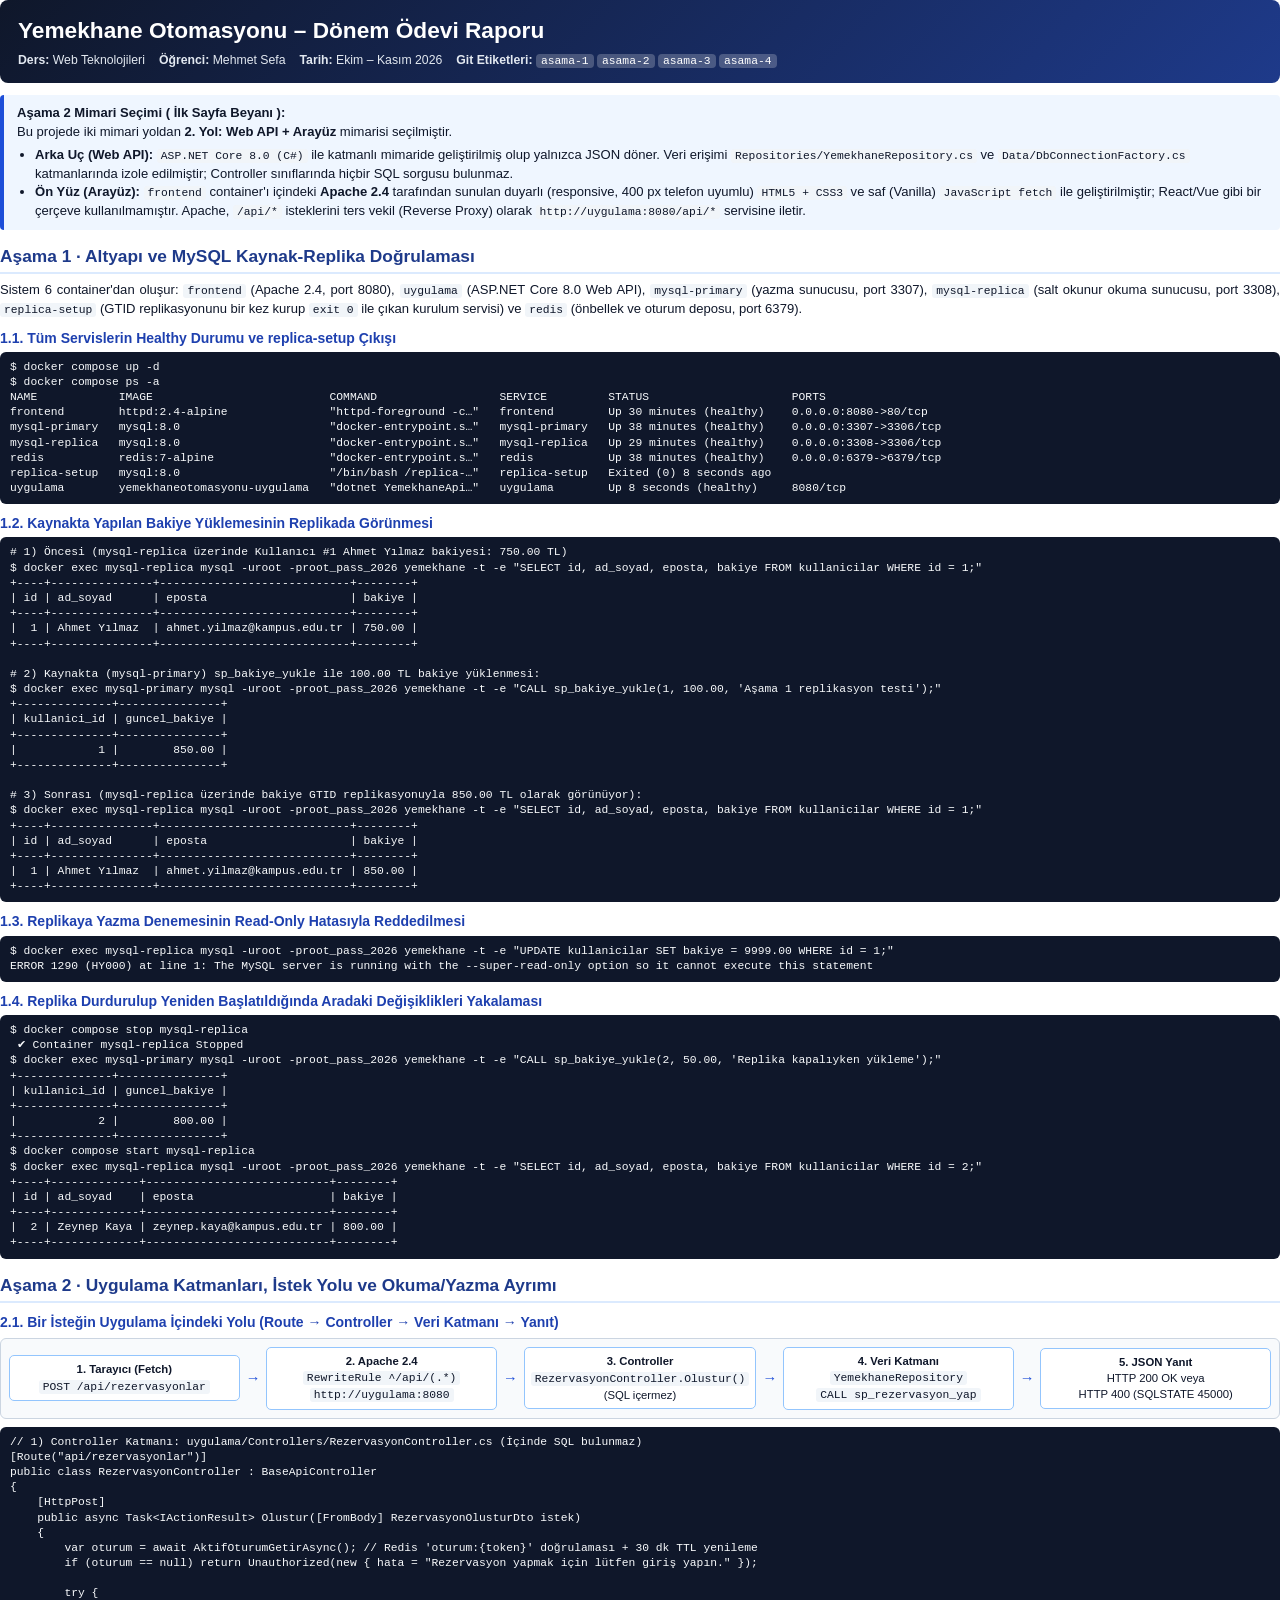
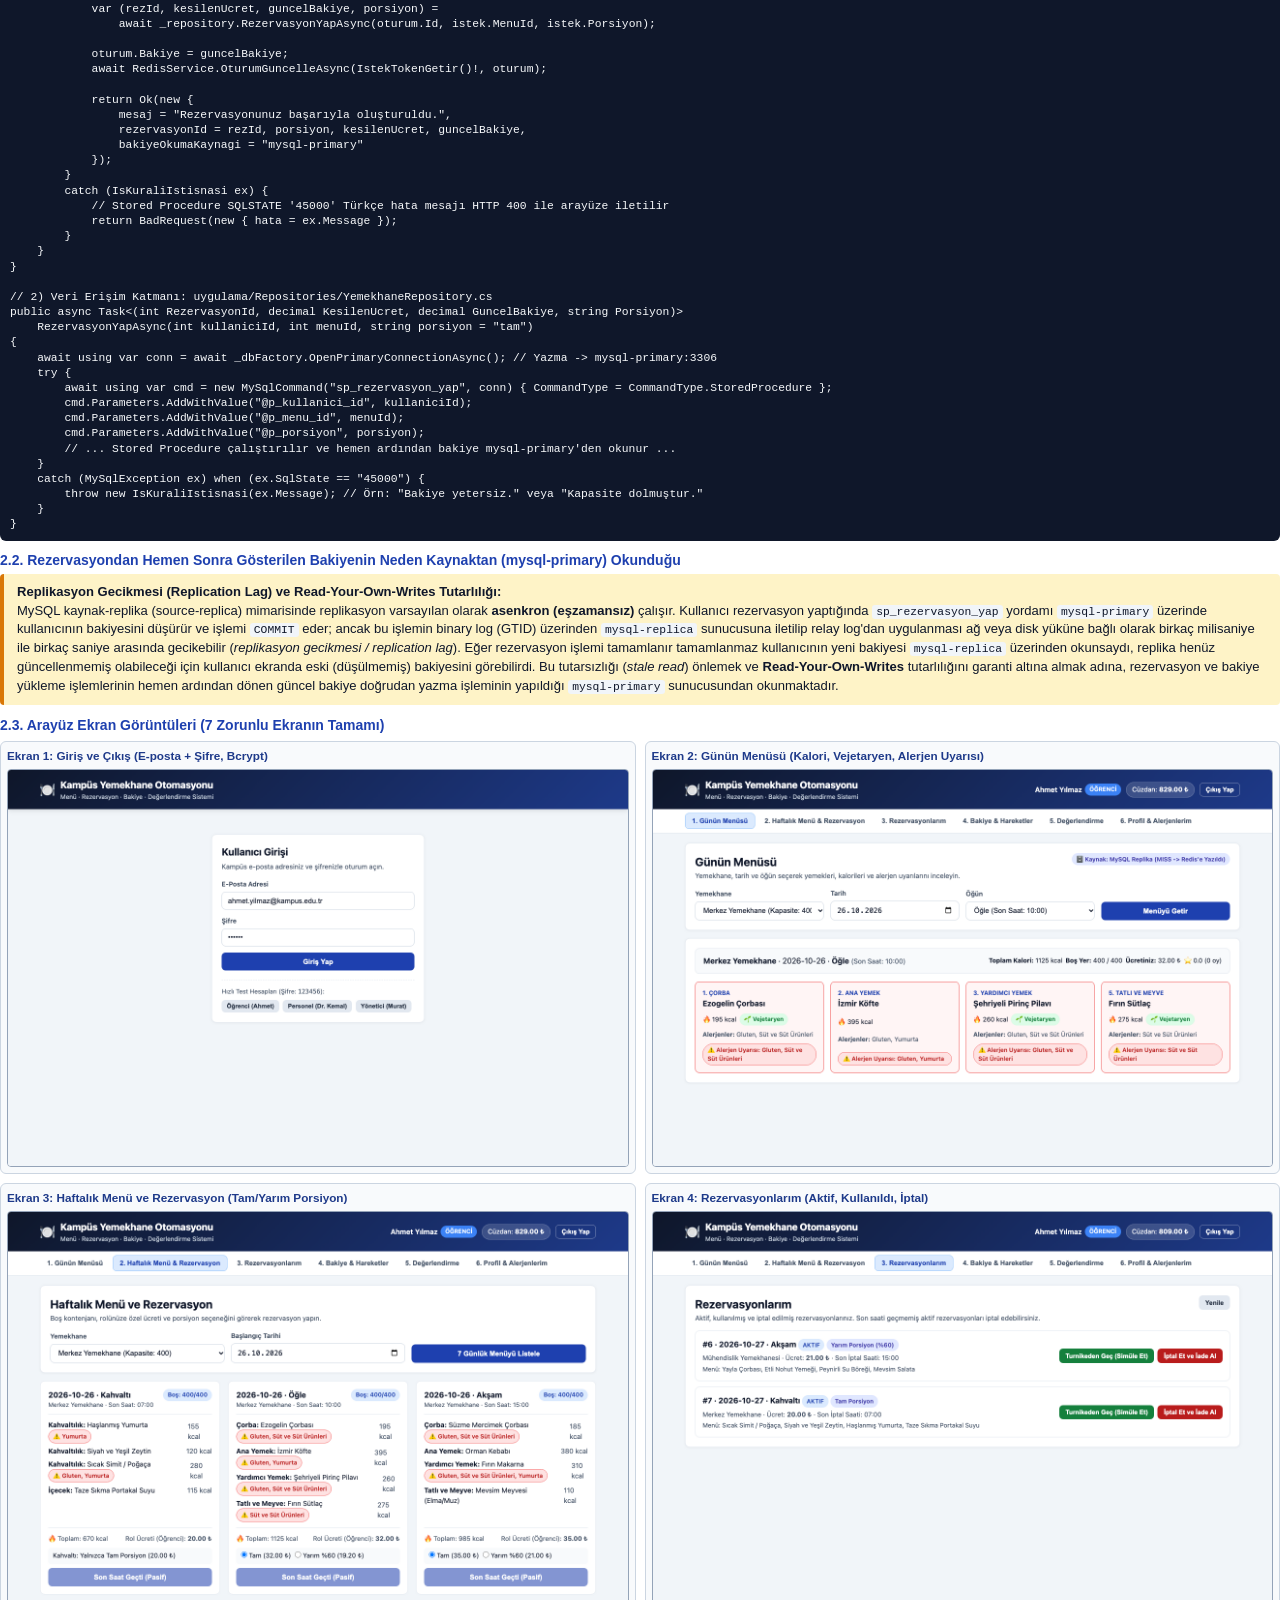
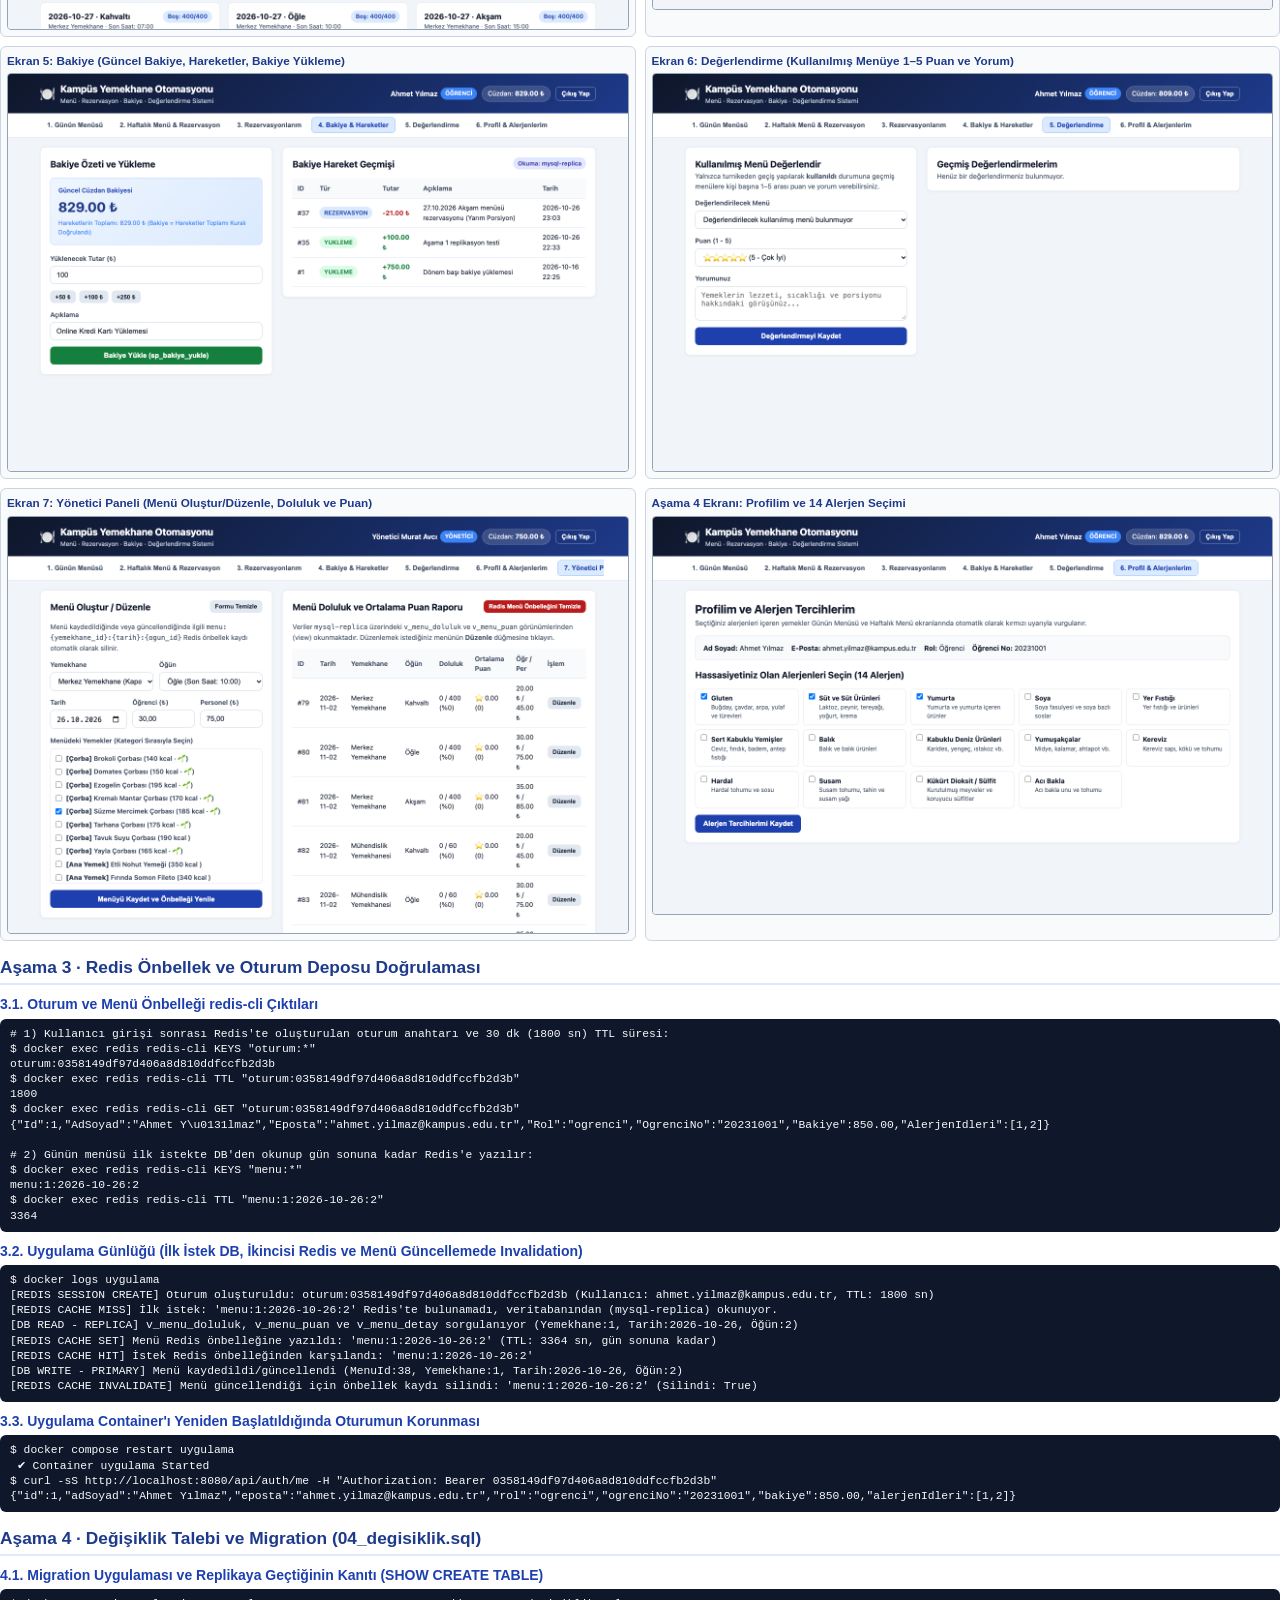
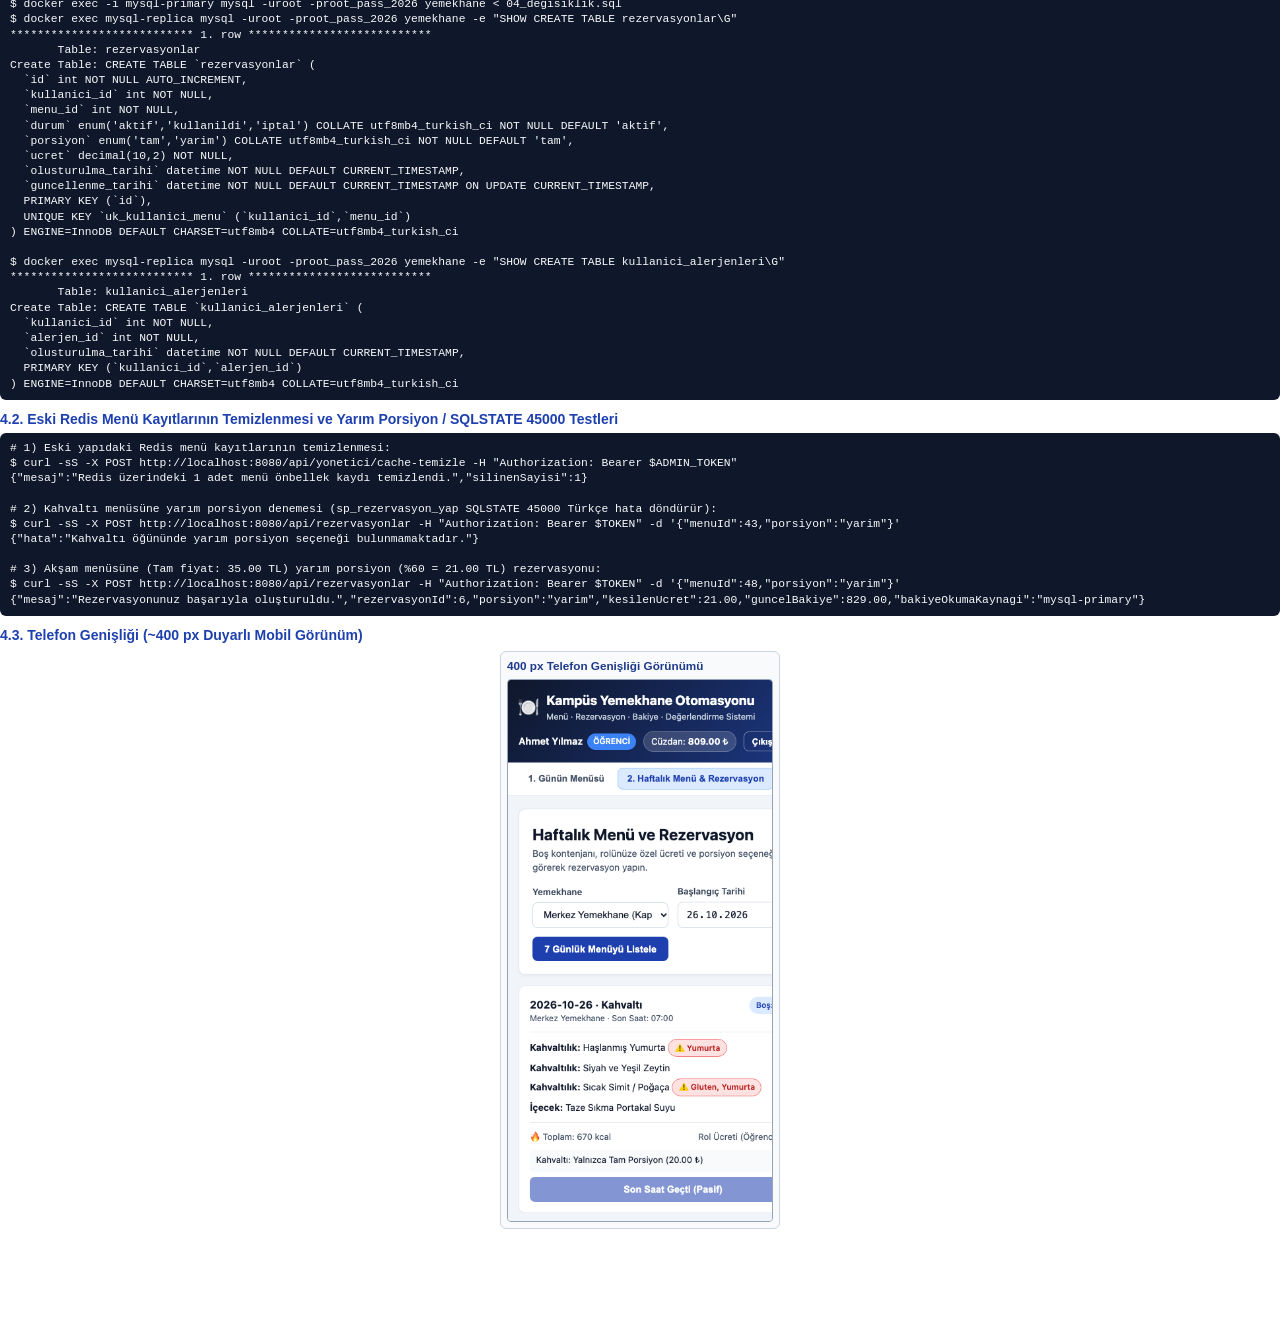
<file: rapor/rapor.html>
<!DOCTYPE html>
<html lang="tr">
<head>
    <meta charset="UTF-8">
    <title>Yemekhane Otomasyonu – Dönem Ödevi Raporu</title>
    <style>
        @page {
            size: A4;
            margin: 12mm 13mm 12mm 13mm;
        }
        * {
            box-sizing: border-box;
            margin: 0;
            padding: 0;
        }
        body {
            font-family: -apple-system, BlinkMacSystemFont, "Segoe UI", Roboto, "Helvetica Neue", Arial, sans-serif;
            color: #0f172a;
            line-height: 1.44;
            font-size: 9.8pt;
            background: #ffffff;
        }
        h1 {
            font-size: 17pt;
            color: #1e3a8a;
            margin-bottom: 4px;
        }
        h2 {
            font-size: 13pt;
            color: #1e3a8a;
            border-bottom: 2px solid #dbeafe;
            padding-bottom: 3px;
            margin-top: 14px;
            margin-bottom: 7px;
            page-break-after: avoid;
        }
        h3 {
            font-size: 10.5pt;
            color: #1e40af;
            margin-top: 9px;
            margin-bottom: 4px;
            page-break-after: avoid;
        }
        p {
            margin-bottom: 6px;
            text-align: justify;
        }
        ul {
            margin-left: 18px;
            margin-top: 4px;
        }
        .report-header {
            background: linear-gradient(135deg, #0f172a 0%, #1e3a8a 100%);
            color: #ffffff;
            padding: 14px 18px;
            border-radius: 8px;
            margin-bottom: 12px;
        }
        .report-header h1 {
            color: #ffffff;
        }
        .report-meta {
            display: flex;
            flex-wrap: wrap;
            gap: 14px;
            font-size: 9.2pt;
            color: #e2e8f0;
            margin-top: 5px;
        }
        .report-header code {
            background: rgba(255, 255, 255, 0.22);
            color: #ffffff;
            padding: 1px 5px;
            border-radius: 4px;
        }
        .info-box {
            background: #eff6ff;
            border-left: 4px solid #1d4ed8;
            padding: 9px 13px;
            border-radius: 4px;
            margin-bottom: 10px;
        }
        .warn-box {
            background: #fef3c7;
            border-left: 4px solid #d97706;
            padding: 9px 13px;
            border-radius: 4px;
            margin-bottom: 10px;
            page-break-inside: avoid;
        }
        pre {
            background: #0f172a;
            color: #f8fafc;
            padding: 8px 10px;
            border-radius: 6px;
            font-family: "SFMono-Regular", Consolas, "Liberation Mono", Menlo, monospace;
            font-size: 7.7pt;
            line-height: 1.34;
            overflow-x: auto;
            white-space: pre-wrap;
            word-break: break-all;
            margin-bottom: 8px;
            page-break-inside: avoid;
        }
        code {
            font-family: "SFMono-Regular", Consolas, Menlo, monospace;
            background: #f1f5f9;
            color: #0f172a;
            padding: 1px 4px;
            border-radius: 3px;
            font-size: 8.5pt;
        }
        pre code {
            background: transparent;
            padding: 0;
            color: #f8fafc;
        }
        .screens-grid {
            display: grid;
            grid-template-columns: 1fr 1fr;
            gap: 9px;
            margin-top: 6px;
            margin-bottom: 10px;
        }
        .screen-card {
            border: 1px solid #cbd5e1;
            border-radius: 6px;
            padding: 6px;
            background: #f8fafc;
            page-break-inside: avoid;
        }
        .screen-card h4 {
            font-size: 8.8pt;
            color: #1e3a8a;
            margin-bottom: 4px;
        }
        .screen-card img {
            width: 100%;
            border: 1px solid #94a3b8;
            border-radius: 4px;
            display: block;
        }
        .flow-diagram {
            display: flex;
            align-items: center;
            justify-content: space-between;
            gap: 6px;
            background: #f8fafc;
            border: 1px solid #cbd5e1;
            padding: 8px;
            border-radius: 6px;
            margin: 6px 0 8px;
            font-size: 8.5pt;
            text-align: center;
            page-break-inside: avoid;
        }
        .flow-step {
            background: #ffffff;
            border: 1px solid #93c5fd;
            border-radius: 5px;
            padding: 5px 6px;
            flex: 1;
        }
        .flow-arrow {
            font-weight: bold;
            color: #1d4ed8;
            font-size: 11pt;
        }
    </style>
</head>
<body>

    <div class="report-header">
        <h1>Yemekhane Otomasyonu – Dönem Ödevi Raporu</h1>
        <div class="report-meta">
            <span><strong>Ders:</strong> Web Teknolojileri</span>
            <span><strong>Öğrenci:</strong> Mehmet Sefa</span>
            <span><strong>Tarih:</strong> Ekim – Kasım 2026</span>
            <span><strong>Git Etiketleri:</strong> <code>asama-1</code> <code>asama-2</code> <code>asama-3</code> <code>asama-4</code></span>
        </div>
    </div>

    <div class="info-box">
        <strong>Aşama 2 Mimari Seçimi ( İlk Sayfa Beyanı ):</strong><br>
        Bu projede iki mimari yoldan <strong>2. Yol: Web API + Arayüz</strong> mimarisi seçilmiştir.
        <ul>
            <li><strong>Arka Uç (Web API):</strong> <code>ASP.NET Core 8.0 (C#)</code> ile katmanlı mimaride geliştirilmiş olup yalnızca JSON döner. Veri erişimi <code>Repositories/YemekhaneRepository.cs</code> ve <code>Data/DbConnectionFactory.cs</code> katmanlarında izole edilmiştir; Controller sınıflarında hiçbir SQL sorgusu bulunmaz.</li>
            <li><strong>Ön Yüz (Arayüz):</strong> <code>frontend</code> container'ı içindeki <strong>Apache 2.4</strong> tarafından sunulan duyarlı (responsive, 400 px telefon uyumlu) <code>HTML5 + CSS3</code> ve saf (Vanilla) <code>JavaScript fetch</code> ile geliştirilmiştir; React/Vue gibi bir çerçeve kullanılmamıştır. Apache, <code>/api/*</code> isteklerini ters vekil (Reverse Proxy) olarak <code>http://uygulama:8080/api/*</code> servisine iletir.</li>
        </ul>
    </div>

    <h2>Aşama 1 · Altyapı ve MySQL Kaynak-Replika Doğrulaması</h2>
    <p>Sistem 6 container'dan oluşur: <code>frontend</code> (Apache 2.4, port 8080), <code>uygulama</code> (ASP.NET Core 8.0 Web API), <code>mysql-primary</code> (yazma sunucusu, port 3307), <code>mysql-replica</code> (salt okunur okuma sunucusu, port 3308), <code>replica-setup</code> (GTID replikasyonunu bir kez kurup <code>exit 0</code> ile çıkan kurulum servisi) ve <code>redis</code> (önbellek ve oturum deposu, port 6379).</p>

    <h3>1.1. Tüm Servislerin Healthy Durumu ve replica-setup Çıkışı</h3>
    <pre><code>$ docker compose up -d
$ docker compose ps -a
NAME            IMAGE                          COMMAND                  SERVICE         STATUS                     PORTS
frontend        httpd:2.4-alpine               "httpd-foreground -c…"   frontend        Up 30 minutes (healthy)    0.0.0.0:8080->80/tcp
mysql-primary   mysql:8.0                      "docker-entrypoint.s…"   mysql-primary   Up 38 minutes (healthy)    0.0.0.0:3307->3306/tcp
mysql-replica   mysql:8.0                      "docker-entrypoint.s…"   mysql-replica   Up 29 minutes (healthy)    0.0.0.0:3308->3306/tcp
redis           redis:7-alpine                 "docker-entrypoint.s…"   redis           Up 38 minutes (healthy)    0.0.0.0:6379->6379/tcp
replica-setup   mysql:8.0                      "/bin/bash /replica-…"   replica-setup   Exited (0) 8 seconds ago
uygulama        yemekhaneotomasyonu-uygulama   "dotnet YemekhaneApi…"   uygulama        Up 8 seconds (healthy)     8080/tcp</code></pre>

    <h3>1.2. Kaynakta Yapılan Bakiye Yüklemesinin Replikada Görünmesi</h3>
    <pre><code># 1) Öncesi (mysql-replica üzerinde Kullanıcı #1 Ahmet Yılmaz bakiyesi: 750.00 TL)
$ docker exec mysql-replica mysql -uroot -proot_pass_2026 yemekhane -t -e "SELECT id, ad_soyad, eposta, bakiye FROM kullanicilar WHERE id = 1;"
+----+---------------+----------------------------+--------+
| id | ad_soyad      | eposta                     | bakiye |
+----+---------------+----------------------------+--------+
|  1 | Ahmet Yılmaz  | ahmet.yilmaz@kampus.edu.tr | 750.00 |
+----+---------------+----------------------------+--------+

# 2) Kaynakta (mysql-primary) sp_bakiye_yukle ile 100.00 TL bakiye yüklenmesi:
$ docker exec mysql-primary mysql -uroot -proot_pass_2026 yemekhane -t -e "CALL sp_bakiye_yukle(1, 100.00, 'Aşama 1 replikasyon testi');"
+--------------+---------------+
| kullanici_id | guncel_bakiye |
+--------------+---------------+
|            1 |        850.00 |
+--------------+---------------+

# 3) Sonrası (mysql-replica üzerinde bakiye GTID replikasyonuyla 850.00 TL olarak görünüyor):
$ docker exec mysql-replica mysql -uroot -proot_pass_2026 yemekhane -t -e "SELECT id, ad_soyad, eposta, bakiye FROM kullanicilar WHERE id = 1;"
+----+---------------+----------------------------+--------+
| id | ad_soyad      | eposta                     | bakiye |
+----+---------------+----------------------------+--------+
|  1 | Ahmet Yılmaz  | ahmet.yilmaz@kampus.edu.tr | 850.00 |
+----+---------------+----------------------------+--------+</code></pre>

    <h3>1.3. Replikaya Yazma Denemesinin Read-Only Hatasıyla Reddedilmesi</h3>
    <pre><code>$ docker exec mysql-replica mysql -uroot -proot_pass_2026 yemekhane -t -e "UPDATE kullanicilar SET bakiye = 9999.00 WHERE id = 1;"
ERROR 1290 (HY000) at line 1: The MySQL server is running with the --super-read-only option so it cannot execute this statement</code></pre>

    <h3>1.4. Replika Durdurulup Yeniden Başlatıldığında Aradaki Değişiklikleri Yakalaması</h3>
    <pre><code>$ docker compose stop mysql-replica
 ✔ Container mysql-replica Stopped
$ docker exec mysql-primary mysql -uroot -proot_pass_2026 yemekhane -t -e "CALL sp_bakiye_yukle(2, 50.00, 'Replika kapalıyken yükleme');"
+--------------+---------------+
| kullanici_id | guncel_bakiye |
+--------------+---------------+
|            2 |        800.00 |
+--------------+---------------+
$ docker compose start mysql-replica
$ docker exec mysql-replica mysql -uroot -proot_pass_2026 yemekhane -t -e "SELECT id, ad_soyad, eposta, bakiye FROM kullanicilar WHERE id = 2;"
+----+-------------+---------------------------+--------+
| id | ad_soyad    | eposta                    | bakiye |
+----+-------------+---------------------------+--------+
|  2 | Zeynep Kaya | zeynep.kaya@kampus.edu.tr | 800.00 |
+----+-------------+---------------------------+--------+</code></pre>

    <h2>Aşama 2 · Uygulama Katmanları, İstek Yolu ve Okuma/Yazma Ayrımı</h2>

    <h3>2.1. Bir İsteğin Uygulama İçindeki Yolu (Route → Controller → Veri Katmanı → Yanıt)</h3>
    <div class="flow-diagram">
        <div class="flow-step"><strong>1. Tarayıcı (Fetch)</strong><br><code>POST /api/rezervasyonlar</code></div>
        <div class="flow-arrow">→</div>
        <div class="flow-step"><strong>2. Apache 2.4</strong><br><code>RewriteRule ^/api/(.*)</code><br><code>http://uygulama:8080</code></div>
        <div class="flow-arrow">→</div>
        <div class="flow-step"><strong>3. Controller</strong><br><code>RezervasyonController.Olustur()</code><br>(SQL içermez)</div>
        <div class="flow-arrow">→</div>
        <div class="flow-step"><strong>4. Veri Katmanı</strong><br><code>YemekhaneRepository</code><br><code>CALL sp_rezervasyon_yap</code></div>
        <div class="flow-arrow">→</div>
        <div class="flow-step"><strong>5. JSON Yanıt</strong><br>HTTP 200 OK veya<br>HTTP 400 (SQLSTATE 45000)</div>
    </div>

    <pre><code>// 1) Controller Katmanı: uygulama/Controllers/RezervasyonController.cs (İçinde SQL bulunmaz)
[Route("api/rezervasyonlar")]
public class RezervasyonController : BaseApiController
{
    [HttpPost]
    public async Task&lt;IActionResult&gt; Olustur([FromBody] RezervasyonOlusturDto istek)
    {
        var oturum = await AktifOturumGetirAsync(); // Redis 'oturum:{token}' doğrulaması + 30 dk TTL yenileme
        if (oturum == null) return Unauthorized(new { hata = "Rezervasyon yapmak için lütfen giriş yapın." });

        try {
            var (rezId, kesilenUcret, guncelBakiye, porsiyon) =
                await _repository.RezervasyonYapAsync(oturum.Id, istek.MenuId, istek.Porsiyon);

            oturum.Bakiye = guncelBakiye;
            await RedisService.OturumGuncelleAsync(IstekTokenGetir()!, oturum);

            return Ok(new {
                mesaj = "Rezervasyonunuz başarıyla oluşturuldu.",
                rezervasyonId = rezId, porsiyon, kesilenUcret, guncelBakiye,
                bakiyeOkumaKaynagi = "mysql-primary"
            });
        }
        catch (IsKuraliIstisnasi ex) {
            // Stored Procedure SQLSTATE '45000' Türkçe hata mesajı HTTP 400 ile arayüze iletilir
            return BadRequest(new { hata = ex.Message });
        }
    }
}

// 2) Veri Erişim Katmanı: uygulama/Repositories/YemekhaneRepository.cs
public async Task&lt;(int RezervasyonId, decimal KesilenUcret, decimal GuncelBakiye, string Porsiyon)&gt;
    RezervasyonYapAsync(int kullaniciId, int menuId, string porsiyon = "tam")
{
    await using var conn = await _dbFactory.OpenPrimaryConnectionAsync(); // Yazma -> mysql-primary:3306
    try {
        await using var cmd = new MySqlCommand("sp_rezervasyon_yap", conn) { CommandType = CommandType.StoredProcedure };
        cmd.Parameters.AddWithValue("@p_kullanici_id", kullaniciId);
        cmd.Parameters.AddWithValue("@p_menu_id", menuId);
        cmd.Parameters.AddWithValue("@p_porsiyon", porsiyon);
        // ... Stored Procedure çalıştırılır ve hemen ardından bakiye mysql-primary'den okunur ...
    }
    catch (MySqlException ex) when (ex.SqlState == "45000") {
        throw new IsKuraliIstisnasi(ex.Message); // Örn: "Bakiye yetersiz." veya "Kapasite dolmuştur."
    }
}</code></pre>

    <h3>2.2. Rezervasyondan Hemen Sonra Gösterilen Bakiyenin Neden Kaynaktan (mysql-primary) Okunduğu</h3>
    <div class="warn-box">
        <strong>Replikasyon Gecikmesi (Replication Lag) ve Read-Your-Own-Writes Tutarlılığı:</strong><br>
        MySQL kaynak-replika (source-replica) mimarisinde replikasyon varsayılan olarak <strong>asenkron (eşzamansız)</strong> çalışır. Kullanıcı rezervasyon yaptığında <code>sp_rezervasyon_yap</code> yordamı <code>mysql-primary</code> üzerinde kullanıcının bakiyesini düşürür ve işlemi <code>COMMIT</code> eder; ancak bu işlemin binary log (GTID) üzerinden <code>mysql-replica</code> sunucusuna iletilip relay log'dan uygulanması ağ veya disk yüküne bağlı olarak birkaç milisaniye ile birkaç saniye arasında gecikebilir (<em>replikasyon gecikmesi / replication lag</em>). Eğer rezervasyon işlemi tamamlanır tamamlanmaz kullanıcının yeni bakiyesi <code>mysql-replica</code> üzerinden okunsaydı, replika henüz güncellenmemiş olabileceği için kullanıcı ekranda eski (düşülmemiş) bakiyesini görebilirdi. Bu tutarsızlığı (<em>stale read</em>) önlemek ve <strong>Read-Your-Own-Writes</strong> tutarlılığını garanti altına almak adına, rezervasyon ve bakiye yükleme işlemlerinin hemen ardından dönen güncel bakiye doğrudan yazma işleminin yapıldığı <code>mysql-primary</code> sunucusundan okunmaktadır.
    </div>

    <h3>2.3. Arayüz Ekran Görüntüleri (7 Zorunlu Ekranın Tamamı)</h3>
    <div class="screens-grid">
        <div class="screen-card">
            <h4>Ekran 1: Giriş ve Çıkış (E-posta + Şifre, Bcrypt)</h4>
            <img src="img/screen_login.png" alt="Ekran 1 Giriş">
        </div>
        <div class="screen-card">
            <h4>Ekran 2: Günün Menüsü (Kalori, Vejetaryen, Alerjen Uyarısı)</h4>
            <img src="img/screen_gunun_menusu.png" alt="Ekran 2 Günün Menüsü">
        </div>
        <div class="screen-card">
            <h4>Ekran 3: Haftalık Menü ve Rezervasyon (Tam/Yarım Porsiyon)</h4>
            <img src="img/screen_haftalik_menu.png" alt="Ekran 3 Haftalık Menü">
        </div>
        <div class="screen-card">
            <h4>Ekran 4: Rezervasyonlarım (Aktif, Kullanıldı, İptal)</h4>
            <img src="img/screen_rezervasyonlarim.png" alt="Ekran 4 Rezervasyonlarım">
        </div>
        <div class="screen-card">
            <h4>Ekran 5: Bakiye (Güncel Bakiye, Hareketler, Bakiye Yükleme)</h4>
            <img src="img/screen_bakiye.png" alt="Ekran 5 Bakiye">
        </div>
        <div class="screen-card">
            <h4>Ekran 6: Değerlendirme (Kullanılmış Menüye 1–5 Puan ve Yorum)</h4>
            <img src="img/screen_degerlendirme.png" alt="Ekran 6 Değerlendirme">
        </div>
        <div class="screen-card">
            <h4>Ekran 7: Yönetici Paneli (Menü Oluştur/Düzenle, Doluluk ve Puan)</h4>
            <img src="img/screen_yonetici.png" alt="Ekran 7 Yönetici Paneli">
        </div>
        <div class="screen-card">
            <h4>Aşama 4 Ekranı: Profilim ve 14 Alerjen Seçimi</h4>
            <img src="img/screen_profil.png" alt="Profil ve Alerjen Seçimi">
        </div>
    </div>

    <h2>Aşama 3 · Redis Önbellek ve Oturum Deposu Doğrulaması</h2>
    <h3>3.1. Oturum ve Menü Önbelleği redis-cli Çıktıları</h3>
    <pre><code># 1) Kullanıcı girişi sonrası Redis'te oluşturulan oturum anahtarı ve 30 dk (1800 sn) TTL süresi:
$ docker exec redis redis-cli KEYS "oturum:*"
oturum:0358149df97d406a8d810ddfccfb2d3b
$ docker exec redis redis-cli TTL "oturum:0358149df97d406a8d810ddfccfb2d3b"
1800
$ docker exec redis redis-cli GET "oturum:0358149df97d406a8d810ddfccfb2d3b"
{"Id":1,"AdSoyad":"Ahmet Y\u0131lmaz","Eposta":"ahmet.yilmaz@kampus.edu.tr","Rol":"ogrenci","OgrenciNo":"20231001","Bakiye":850.00,"AlerjenIdleri":[1,2]}

# 2) Günün menüsü ilk istekte DB'den okunup gün sonuna kadar Redis'e yazılır:
$ docker exec redis redis-cli KEYS "menu:*"
menu:1:2026-10-26:2
$ docker exec redis redis-cli TTL "menu:1:2026-10-26:2"
3364</code></pre>

    <h3>3.2. Uygulama Günlüğü (İlk İstek DB, İkincisi Redis ve Menü Güncellemede Invalidation)</h3>
    <pre><code>$ docker logs uygulama
[REDIS SESSION CREATE] Oturum oluşturuldu: oturum:0358149df97d406a8d810ddfccfb2d3b (Kullanıcı: ahmet.yilmaz@kampus.edu.tr, TTL: 1800 sn)
[REDIS CACHE MISS] İlk istek: 'menu:1:2026-10-26:2' Redis'te bulunamadı, veritabanından (mysql-replica) okunuyor.
[DB READ - REPLICA] v_menu_doluluk, v_menu_puan ve v_menu_detay sorgulanıyor (Yemekhane:1, Tarih:2026-10-26, Öğün:2)
[REDIS CACHE SET] Menü Redis önbelleğine yazıldı: 'menu:1:2026-10-26:2' (TTL: 3364 sn, gün sonuna kadar)
[REDIS CACHE HIT] İstek Redis önbelleğinden karşılandı: 'menu:1:2026-10-26:2'
[DB WRITE - PRIMARY] Menü kaydedildi/güncellendi (MenuId:38, Yemekhane:1, Tarih:2026-10-26, Öğün:2)
[REDIS CACHE INVALIDATE] Menü güncellendiği için önbellek kaydı silindi: 'menu:1:2026-10-26:2' (Silindi: True)</code></pre>

    <h3>3.3. Uygulama Container'ı Yeniden Başlatıldığında Oturumun Korunması</h3>
    <pre><code>$ docker compose restart uygulama
 ✔ Container uygulama Started
$ curl -sS http://localhost:8080/api/auth/me -H "Authorization: Bearer 0358149df97d406a8d810ddfccfb2d3b"
{"id":1,"adSoyad":"Ahmet Yılmaz","eposta":"ahmet.yilmaz@kampus.edu.tr","rol":"ogrenci","ogrenciNo":"20231001","bakiye":850.00,"alerjenIdleri":[1,2]}</code></pre>

    <h2>Aşama 4 · Değişiklik Talebi ve Migration (04_degisiklik.sql)</h2>
    <h3>4.1. Migration Uygulaması ve Replikaya Geçtiğinin Kanıtı (SHOW CREATE TABLE)</h3>
    <pre><code>$ docker exec -i mysql-primary mysql -uroot -proot_pass_2026 yemekhane &lt; 04_degisiklik.sql
$ docker exec mysql-replica mysql -uroot -proot_pass_2026 yemekhane -e "SHOW CREATE TABLE rezervasyonlar\G"
*************************** 1. row ***************************
       Table: rezervasyonlar
Create Table: CREATE TABLE `rezervasyonlar` (
  `id` int NOT NULL AUTO_INCREMENT,
  `kullanici_id` int NOT NULL,
  `menu_id` int NOT NULL,
  `durum` enum('aktif','kullanildi','iptal') COLLATE utf8mb4_turkish_ci NOT NULL DEFAULT 'aktif',
  `porsiyon` enum('tam','yarim') COLLATE utf8mb4_turkish_ci NOT NULL DEFAULT 'tam',
  `ucret` decimal(10,2) NOT NULL,
  `olusturulma_tarihi` datetime NOT NULL DEFAULT CURRENT_TIMESTAMP,
  `guncellenme_tarihi` datetime NOT NULL DEFAULT CURRENT_TIMESTAMP ON UPDATE CURRENT_TIMESTAMP,
  PRIMARY KEY (`id`),
  UNIQUE KEY `uk_kullanici_menu` (`kullanici_id`,`menu_id`)
) ENGINE=InnoDB DEFAULT CHARSET=utf8mb4 COLLATE=utf8mb4_turkish_ci

$ docker exec mysql-replica mysql -uroot -proot_pass_2026 yemekhane -e "SHOW CREATE TABLE kullanici_alerjenleri\G"
*************************** 1. row ***************************
       Table: kullanici_alerjenleri
Create Table: CREATE TABLE `kullanici_alerjenleri` (
  `kullanici_id` int NOT NULL,
  `alerjen_id` int NOT NULL,
  `olusturulma_tarihi` datetime NOT NULL DEFAULT CURRENT_TIMESTAMP,
  PRIMARY KEY (`kullanici_id`,`alerjen_id`)
) ENGINE=InnoDB DEFAULT CHARSET=utf8mb4 COLLATE=utf8mb4_turkish_ci</code></pre>

    <h3>4.2. Eski Redis Menü Kayıtlarının Temizlenmesi ve Yarım Porsiyon / SQLSTATE 45000 Testleri</h3>
    <pre><code># 1) Eski yapıdaki Redis menü kayıtlarının temizlenmesi:
$ curl -sS -X POST http://localhost:8080/api/yonetici/cache-temizle -H "Authorization: Bearer $ADMIN_TOKEN"
{"mesaj":"Redis üzerindeki 1 adet menü önbellek kaydı temizlendi.","silinenSayisi":1}

# 2) Kahvaltı menüsüne yarım porsiyon denemesi (sp_rezervasyon_yap SQLSTATE 45000 Türkçe hata döndürür):
$ curl -sS -X POST http://localhost:8080/api/rezervasyonlar -H "Authorization: Bearer $TOKEN" -d '{"menuId":43,"porsiyon":"yarim"}'
{"hata":"Kahvaltı öğününde yarım porsiyon seçeneği bulunmamaktadır."}

# 3) Akşam menüsüne (Tam fiyat: 35.00 TL) yarım porsiyon (%60 = 21.00 TL) rezervasyonu:
$ curl -sS -X POST http://localhost:8080/api/rezervasyonlar -H "Authorization: Bearer $TOKEN" -d '{"menuId":48,"porsiyon":"yarim"}'
{"mesaj":"Rezervasyonunuz başarıyla oluşturuldu.","rezervasyonId":6,"porsiyon":"yarim","kesilenUcret":21.00,"guncelBakiye":829.00,"bakiyeOkumaKaynagi":"mysql-primary"}</code></pre>

    <h3>4.3. Telefon Genişliği (~400 px Duyarlı Mobil Görünüm)</h3>
    <div style="display:flex; justify-content:center; margin-top:6px;">
        <div class="screen-card" style="width:280px;">
            <h4>400 px Telefon Genişliği Görünümü</h4>
            <img src="img/screen_mobil_400px.png" alt="400px Mobil Görünüm">
        </div>
    </div>

</body>
</html>
</file>
